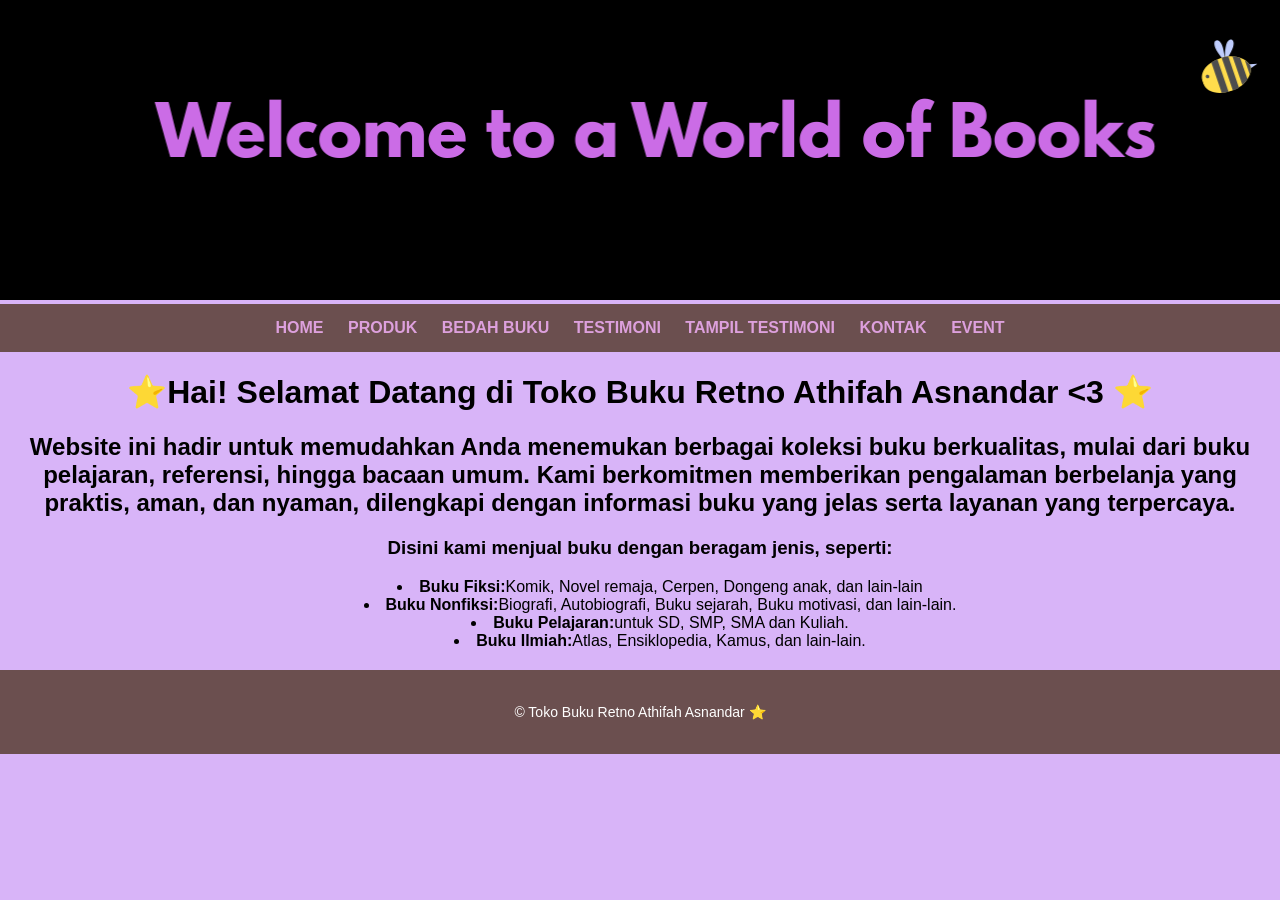
<file: index.html>
<!DOCTYPE html>
<html lang="id">
<head>
    <meta charset="UTF-8">
    <meta name="viewport" content="width=device-width", initial-scale="1.0">
    <title>Profil Usaha Buku</title>
    <link rel="stylesheet" href="style.css" />
</head>
<body>
    <header>
        <img src="item.png" alt="header" width="1312" height="300">
    </header>
    <nav class="navbar">
<a href="index.html">HOME</a>
<a href="produk.html">PRODUK</a>
<a href="bedah-buku.html">BEDAH BUKU</a>
<a href="testimoni.html">TESTIMONI</a>
<a href="tampil-testimoni.html">TAMPIL TESTIMONI</a>
<a href="kontak.html">KONTAK</a>
<a href="event.html">EVENT</a>
    </nav>

     <h1>⭐Hai! Selamat Datang di Toko Buku Retno Athifah Asnandar <3 ⭐</h1>
     <h2>Website ini hadir untuk memudahkan Anda menemukan berbagai koleksi buku berkualitas, mulai dari buku pelajaran, referensi, hingga bacaan umum. Kami berkomitmen memberikan pengalaman berbelanja yang praktis, aman, dan nyaman, dilengkapi dengan informasi buku yang jelas serta layanan yang terpercaya.</h2>
     <h3>Disini kami menjual buku dengan beragam jenis, seperti:</h3>
     <ul><li><strong>Buku Fiksi:</strong>Komik, Novel remaja, Cerpen, Dongeng anak, dan lain-lain</li><li><strong>Buku Nonfiksi:</strong>Biografi, Autobiografi, Buku sejarah,  Buku motivasi, dan lain-lain.</li><li><strong>Buku Pelajaran:</strong>untuk SD, SMP, SMA dan Kuliah.</li><li><strong>Buku Ilmiah:</strong>Atlas, Ensiklopedia, Kamus, dan lain-lain.</li></ul>
<footer>
        <p>&copy; Toko Buku Retno Athifah Asnandar ⭐</p>
    </footer>   
 </body>
</html>
</file>
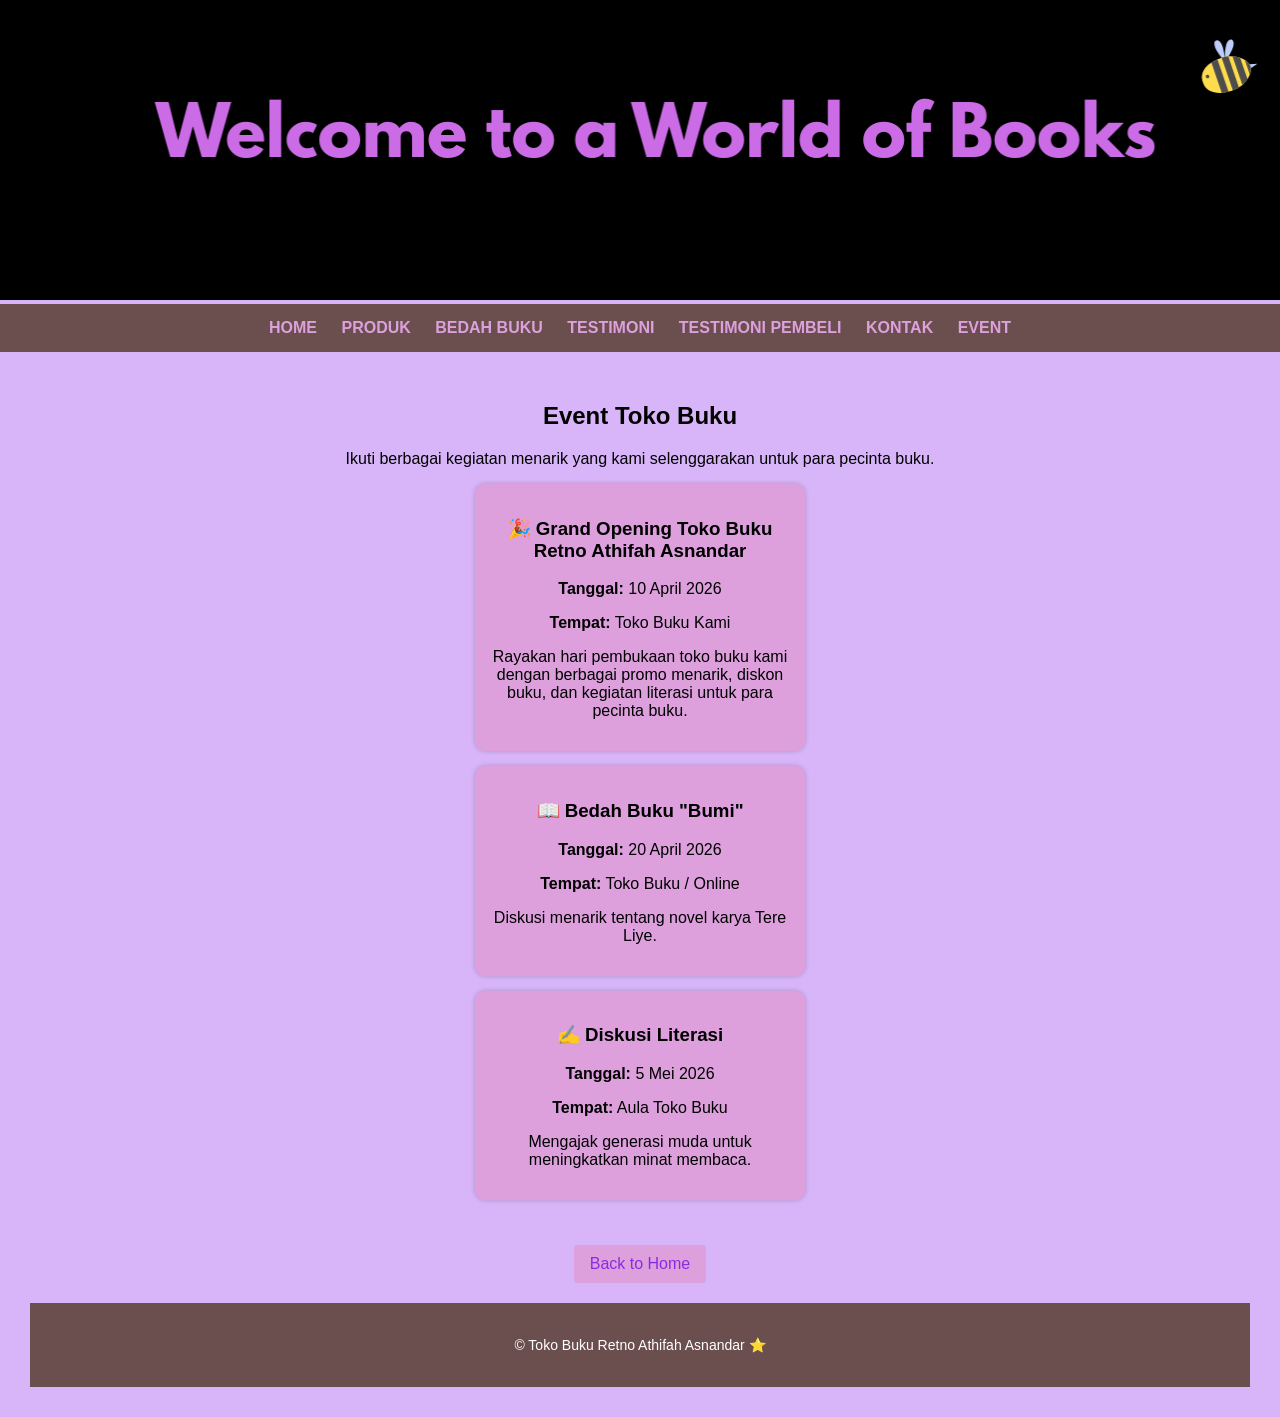
<file: event.html>
<!DOCTYPE html>
<html lang="id">
<head>
    <meta charset="UTF-8">
    <meta name="viewport" content="width=device-width", initial-scale="1.0">
    <title>Profil Usaha Buku</title>
    <link rel="stylesheet" href="style.css" />
</head>
<body>
    <header>
        <img src="item.png" alt="header" width="1312" height="300">
    </header>
    <nav class="navbar">
      <a href="index.html">HOME</a>
<a href="produk.html">PRODUK</a>
<a href="bedah-buku.html">BEDAH BUKU</a>
<a href="testimoni.html">TESTIMONI</a>
<a href="tampil-testimoni.html">TESTIMONI PEMBELI</a>
<a href="kontak.html">KONTAK</a>
<a href="event.html">EVENT</a>
    </nav>
    <section class="event">
    <h2>Event Toko Buku</h2>
    <p>Ikuti berbagai kegiatan menarik yang kami selenggarakan untuk para pecinta buku.</p>
      <div class="event-card">
    <h3>🎉 Grand Opening Toko Buku Retno Athifah Asnandar</h3>
    <p><b>Tanggal:</b> 10 April 2026</p>
    <p><b>Tempat:</b> Toko Buku Kami</p>
    <p>Rayakan hari pembukaan toko buku kami dengan berbagai promo menarik, diskon buku, dan kegiatan literasi untuk para pecinta buku.</p>
</div>
    <div class="event-card">
        <h3>📖 Bedah Buku "Bumi"</h3>
        <p><b>Tanggal:</b> 20 April 2026</p>
        <p><b>Tempat:</b> Toko Buku / Online</p>
        <p>Diskusi menarik tentang novel karya Tere Liye.</p>
    </div>
    <div class="event-card">
        <h3>✍️ Diskusi Literasi</h3>
        <p><b>Tanggal:</b> 5 Mei 2026</p>
        <p><b>Tempat:</b> Aula Toko Buku</p>
        <p>Mengajak generasi muda untuk meningkatkan minat membaca.</p>
    </div>
      <a href="index.html" class="btn-kembali">Back to Home</a>
      <footer>
        <p>&copy; Toko Buku Retno Athifah Asnandar ⭐</p>
    </footer>   
 </body>
</html>
</file>
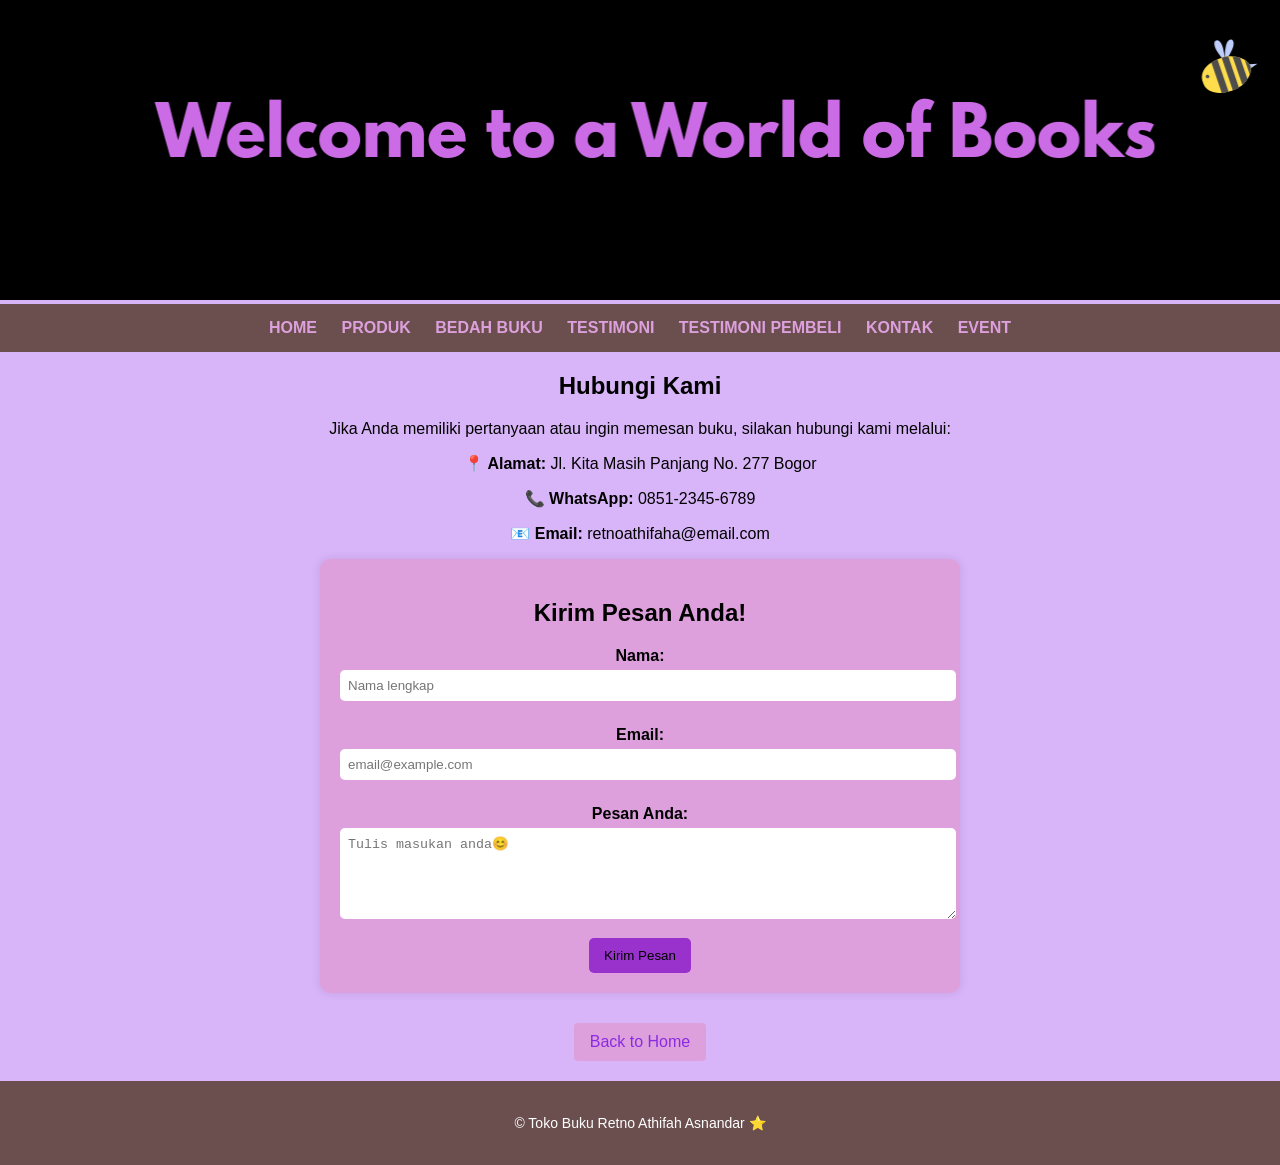
<file: kontak.html>
<!DOCTYPE html>
<html lang="id">
<head>
    <meta charset="UTF-8">
    <meta name="viewport" content="width=device-width", initial-scale="1.0">
    <title>Profil Usaha Buku</title>
    <link rel="stylesheet" href="style.css" />
</head>
<body>
<header>
        <img src="item.png" alt="header" width="1312" height="300">
    </header>
<nav class="navbar">
<a href="index.html">HOME</a>
<a href="produk.html">PRODUK</a>
<a href="bedah-buku.html">BEDAH BUKU</a>
<a href="testimoni.html">TESTIMONI</a>
<a href="tampil-testimoni.html">TESTIMONI PEMBELI</a>
  <a href="kontak.html">KONTAK</a>
    <a href="event.html">EVENT</a>
</nav>

<section class="kontak">
    <h2>Hubungi Kami</h2>
    <p>Jika Anda memiliki pertanyaan atau ingin memesan buku, silakan hubungi kami melalui:</p>

    <p><b>📍 Alamat:</b> Jl. Kita Masih Panjang No. 277 Bogor</p>
    <p><b>📞 WhatsApp:</b> 0851-2345-6789</p>
    <p><b>📧 Email:</b> retnoathifaha@email.com</p>

  <main class="formulir">
    <h2>Kirim Pesan Anda!</h2>
    <form id="formTestimoni">
        <label for="nama">Nama:</label>
        <input type="text" id="nama" name="nama" required placeholder="Nama lengkap">
        <label for="email">Email:</label>
        <input type="email" id="email" name="email" required placeholder="email@example.com">
        <label for="pesan">Pesan Anda:</label>
        <textarea id="pesan" name="pesan" required placeholder="Tulis masukan anda😊" rows="5"></textarea>
  <button type="submit">Kirim Pesan</button>
    </form>
</section>
     <a href="index.html" class="btn-kembali">Back to Home</a>
<footer>
        <p>&copy; Toko Buku Retno Athifah Asnandar ⭐</p>
    </footer> 
</body>
</html>
</file>
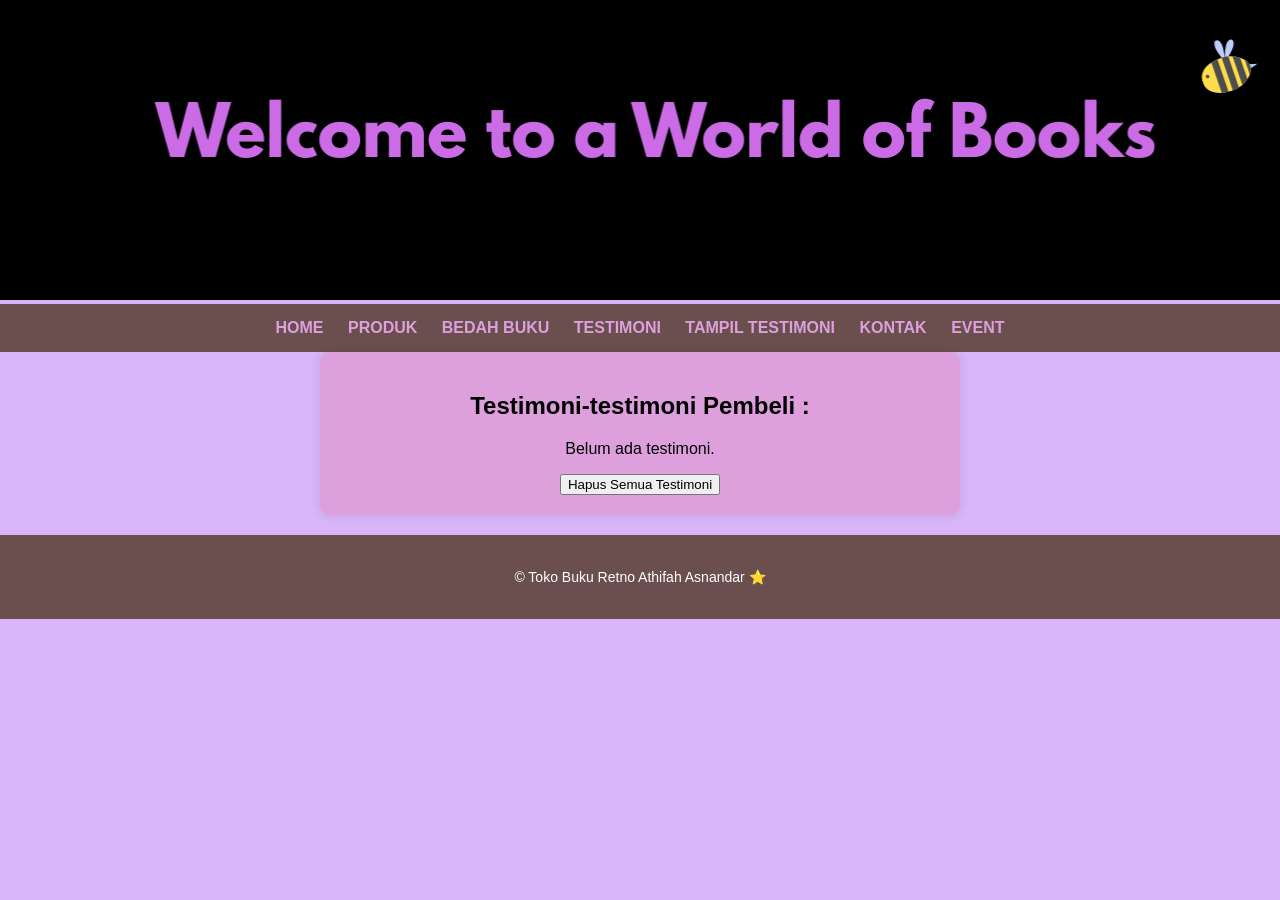
<file: tampil-testimoni.html>
<!DOCTYPE html>
<html lang="id">
<head>
    <meta charset="UTF-8">
    <meta name="viewport" content="width=device-width", initial-scale="1.0">
    <title>Profil Usaha Buku</title>
    <link rel="stylesheet" href="style.css" />
</head>
<body>
    <header>
        <img src="item.png" alt="header" width="1312" height="300">
    </header>
    <nav class="navbar">
<a href="index.html">HOME</a>
<a href="produk.html">PRODUK</a>
<a href="bedah-buku.html">BEDAH BUKU</a>
<a href="testimoni.html">TESTIMONI</a>
<a href="tampil-testimoni.html">TAMPIL TESTIMONI</a>
<a href="kontak.html">KONTAK</a>
<a href="event.html">EVENT</a>
    </nav>
<main class="formulir">
    <h2>Testimoni-testimoni Pembeli :</h2>
    <div id="daftarTestimoni"></div>
    <button id="hapusSemua">Hapus Semua Testimoni</button>
    <section>
        <div id="daftarTestimoni"></div>
    </section>
</main>
<footer>
        <p>&copy; Toko Buku Retno Athifah Asnandar ⭐</p>
    </footer>   
 <script>
const container =
document.getElementById('daftarTestimoni');
const testimoniList =
JSON.parse(localStorage.getItem('testimoniList')) || []
if(testimoniList.length===0) {container.innerHTML="<p>Belum ada testimoni.</p>"
    } else {
        testimoniList.forEach((t, i)=> {
            const el=document.createElement('div');
            el.className= 'testimoni-box';
            el.innerHTML= `
            <p><strong>Nama:</strong> ${t.nama}</p>
            <p><strong>Asal:</strong> ${t.asal}</p>
            <p><strong>Email:</strong> ${t.email}</p>
            <p><strong>Judul:</strong> ${t.judul}</p>
            <p><strong>Rating:</strong> ${t.rating}</p>
            <p><strong>Pesan:</strong> ${t.pesan}</p>
            `;
                container.appendChild(el);
        });
    }
document.getElementById("hapusSemua").addEventListener("click", function() {
    const konfirmasi = confirm("Apakah Anda yakin ingin menghapus semua testimoni?");
    if (konfirmasi) {
        localStorage.removeItem("testimoniList");
        location.reload();
    }
});    
 </script>
 </body>

</html>
</file>
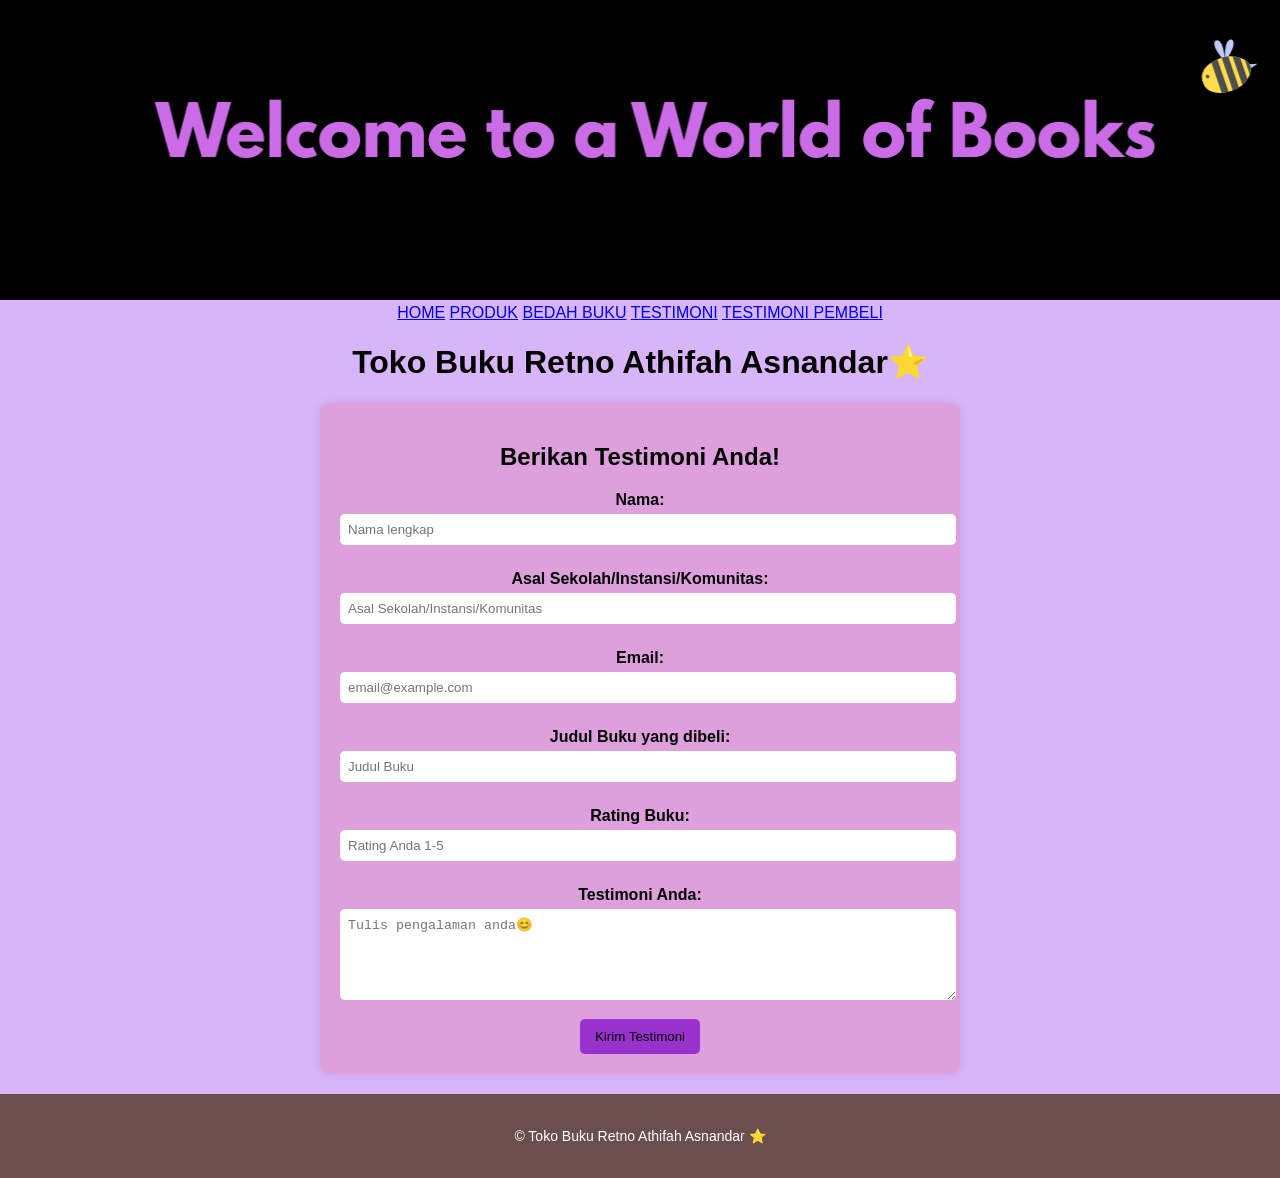
<file: testimoni.html>
<!DOCTYPE html>
<html lang="id"></html>
<head>
    <meta charset="UTF-8">
    <meta name="viewport" content="width=device-width", initial-scale="1.0">
    <title>Profil Usaha Buku</title>
    <link rel="stylesheet" href="style.css" />
</head>
<body> 
    <header>
        <img src="item.png" alt="header" width="1312" height="300">
    </header>
    <nav>
<a href="index.html">HOME</a>
<a href="produk.html">PRODUK</a>
<a href="bedah-buku.html">BEDAH BUKU</a>
<a href="testimoni.html">TESTIMONI</a>
<a href="tampil-testimoni.html">TESTIMONI PEMBELI</a>
    </nav>
     <h1>Toko Buku Retno Athifah Asnandar⭐</h1>
</body>   
<main class="formulir">
    <h2>Berikan Testimoni Anda!</h2>
    <form id="formTestimoni">
        <label for="nama">Nama:</label>
        <input type="text" id="nama" name="nama" required placeholder="Nama lengkap">
        <label for="asal">Asal Sekolah/Instansi/Komunitas:</label>
        <input type="text" id="asal" name="asal" required placeholder="Asal Sekolah/Instansi/Komunitas">
        <label for="email">Email:</label>
        <input type="email" id="email" name="email" required placeholder="email@example.com">
        <label for="judul">Judul Buku yang dibeli:</label>
        <input type="text" id="judul" name="judul" required placeholder="Judul Buku">
        <label for="rating">Rating Buku:</label>
        <input type="number" id="rating" name="rating" required placeholder="Rating Anda 1-5">
        <label for="pesan">Testimoni Anda:</label>
        <textarea id="pesan" name="pesan" required placeholder="Tulis pengalaman anda😊" rows="5"></textarea>
  <button type="submit">Kirim Testimoni</button>
    </form>
</main>
<footer>
        <p>&copy; Toko Buku Retno Athifah Asnandar ⭐</p>
    </footer>   
<script>
    document.getElementById('formTestimoni').addEventListener('submit', function(e) {
        e.preventDefault();
        const nama= document.getElementById('nama').value;
        const asal= document.getElementById('asal').value;
        const email= document.getElementById('email').value;
        const judul= document.getElementById('judul').value;
        const rating= document.getElementById('rating').value;
        const pesan= document.getElementById('pesan').value;
        const dataBaru = {nama, asal, email, judul, rating, pesan};
        // Ambil list dari localStorage
        const testimoniList=
        JSON.parse(localStorage.getItem('testimoniList')) || [];
        //Tambahkan testimoni baru
        testimoniList.push(dataBaru);
        //Simpan kembali ke localStorage
        localStorage.setItem('testimoniList',
            JSON.stringify(testimoniList));
        //Arahkan ke halaman konfirmasi
        window.location.href='proses-testimoni.html';
    });

</script>
</file>
<file: style.css>
body{
    font-family: Arial, sans-serif;
    text-align: center;
    margin: 0;
    background-color: #d8b4f8;
}

.navbar{
    background-color: #6b4f4f;
    padding: 15px;
}

.navbar a{
    color: plum;
    text-decoration: none;
    margin: 10px;
    font-weight: bold;
}

.navbar a:hover{
    color: #ffd54f;
}

ul{
    list-style-position: inside;
    text-align: center;
}

footer{
    background-color: #6b4f4f;
    color: white;
    padding: 15px;
    margin-top: 20px;
}
.daftar-produk{
    display:grid;
    grid-template-columns: repeat(auto-fit, 
    minmax(250px,1fr));
    gap: 20px;
    padding: 20px;
}
.produk{
    background-color: plum;
    border: 1px solid saddlebrown;
    padding: 15px;
    border-radius: 10px;
    text-align: center;
    box-shadow: 0 2px 6px rgba(0,0,0,0.1)
}
.produk img{
    width: 150px;
    height: auto;
    border-radius: 5px;
    margin-bottom: 10px;
}
.produk h2{
    font-size: 20px;
    color: black;
}
.produk h3{
    font-size: 16px;
    color: black;
}
.produk h4{
    font-size: 16px;
    color: black;
}
.harga{
    font-weight: bold;
    color: brown;
}
.deskripsi{
    font-size: 14px;
    color:brown;
}
.artikel{
    max-width: 700px;
    margin: auto;
    padding: 20px;
    background-color: plum;
    font-family: Georgia, 'Times New Roman', Times, serif;
    line-height: 1.8;
}
.artikel .penulis{
    font-style: italic;
    color: rgb(216, 43, 101);
    margin-bottom: 20px;
}
.artikel .sampul{
    width: 180px;
    float: right;
    margin: 0 0 20px 20px;
    border: 1px plum;
    box-shadow: 2px 2px 6px plum;
}
.artikel blockquote{
    font-style: italic;
    padding-left: 20px;
    margin: 20px 0;
    border-left: 4px rgb(75, 9, 75);
    color: indigo;
    background-color: plum;
}
.btn-kembali {
    display: inline-block;
    margin-top: 30px;
    padding: 10px 16px;
    background-color: plum;
    color: blueviolet;
    text-decoration: none;
    border-radius: 4px;
}
.btn-kembali:hover{
    background-color:purple;
}
.formulir{
    max-width: 600px;
    margin: auto;
    padding: 20px;
    background-color:plum;
    border-radius: 10px;
    box-shadow: 0 0 10px rgba(0,0,0,0.1);
}
form label{
    display: block;
    margin-top: 10px;
    font-weight: bold;
}
form input, form select, form textarea{
    width: 100%;
    padding: 8px;
    margin-top: 5px;
    margin-bottom: 15px;
    border-radius: 5px;
    border: 1px slateblue;
}
form button{
    background-color: darkorchid;
    color: #000;
    padding: 10px 15px;
    border: none;
    border-radius: 5px;
    cursor: pointer;
}
form button:hover{
    background-color:purple;

}
footer {
    color: white;
    padding: 20px;
    text-align: center;
    font-size: 14px;
}
.event {
    text-align: center;
    padding: 30px;
}

.event-card {
    background-color: plum;
    width: 300px;
    margin: 15px auto;
    padding: 15px;
    border-radius: 10px;
    box-shadow: 0 0 5px rgba(0,0,0,0.2);
}
.card {
    width: 300px;
    margin: 20px auto;
    padding: 15px;
    background-color: plum;
    border-radius: 10px;
    box-shadow: 0 0 5px rgba(0,0,0,0.2);
    text-align: center;
}
</file>
